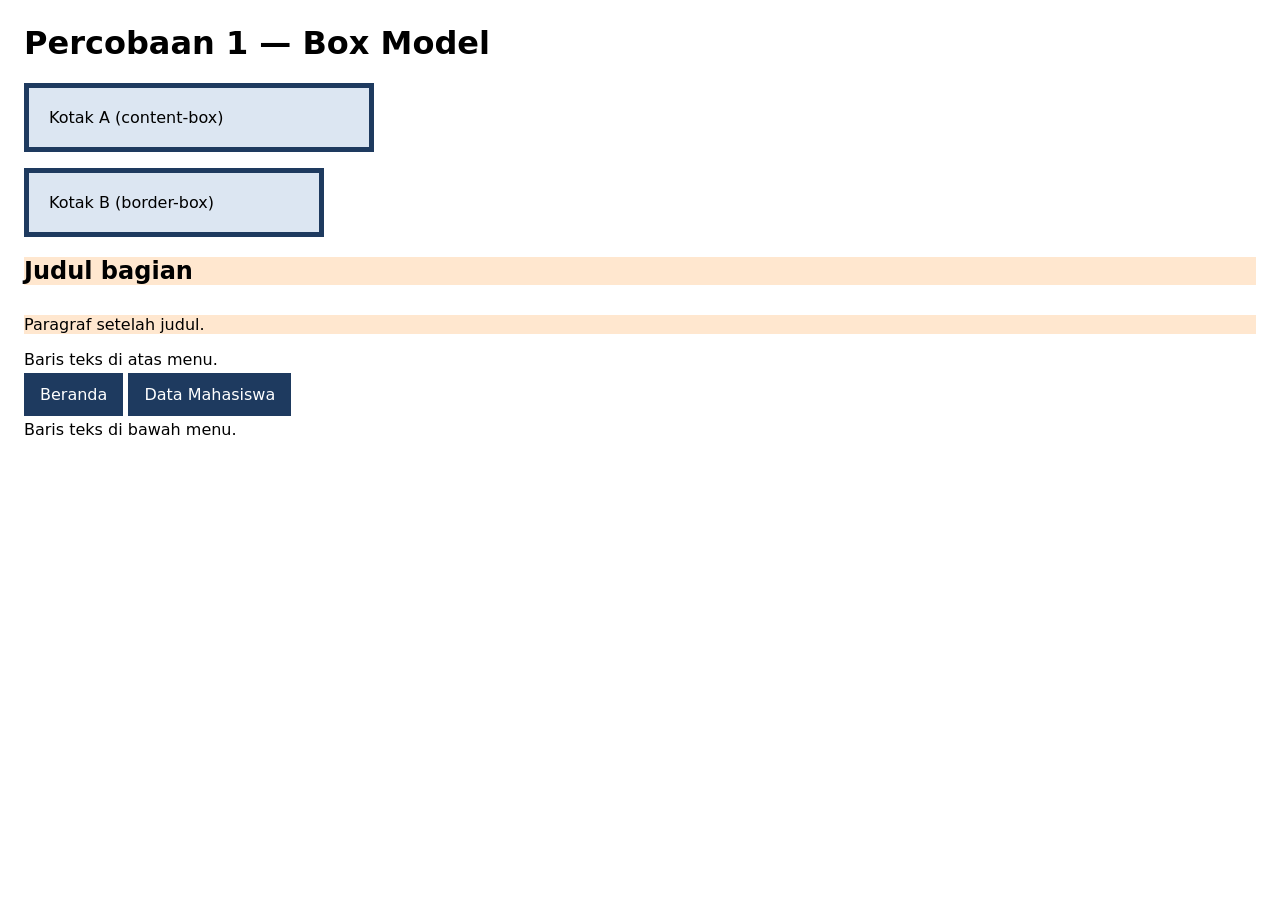
<file: p1-boxmodel/index.html>
<!DOCTYPE html>
<html lang="id">
<head>
  <meta charset="UTF-8">
  <meta name="viewport" content="width=device-width, initial-scale=1.0">
  <title>P1 — Box Model</title>
  <style>
    body { font-family: system-ui, sans-serif; margin: 24px; }

    /* --- A. box-sizing --- */
    .kotak {
      width: 300px;
      padding: 20px;
      border: 5px solid #1e3a5f;
      background: #dce6f2;
      margin-bottom: 16px;
    }
    .kotak-a { box-sizing: content-box; }
    .kotak-b { box-sizing: border-box; }

    /* --- B. margin collapsing --- */
    .judul { margin-bottom: 30px; background: #ffe7cf; }
    .paragraf { margin-top: 20px; background: #ffe7cf; }

    /* --- C. inline vs inline-block --- */
    .menu a {
      padding: 12px 16px;
      background: #1e3a5f;
      color: #fff;
      text-decoration: none;
    }
  </style>
</head>
<body>
  <h1>Percobaan 1 — Box Model</h1>

  <div class="kotak kotak-a">Kotak A (content-box)</div>
  <div class="kotak kotak-b">Kotak B (border-box)</div>

  <section class="uji-collapse">
    <h2 class="judul">Judul bagian</h2>
    <p class="paragraf">Paragraf setelah judul.</p>
  </section>

  <p>Baris teks di atas menu.</p>
  <nav class="menu">
    <a href="#">Beranda</a>
    <a href="#">Data Mahasiswa</a>
  </nav>
  <p>Baris teks di bawah menu.</p>
</body>
</html>
</file>
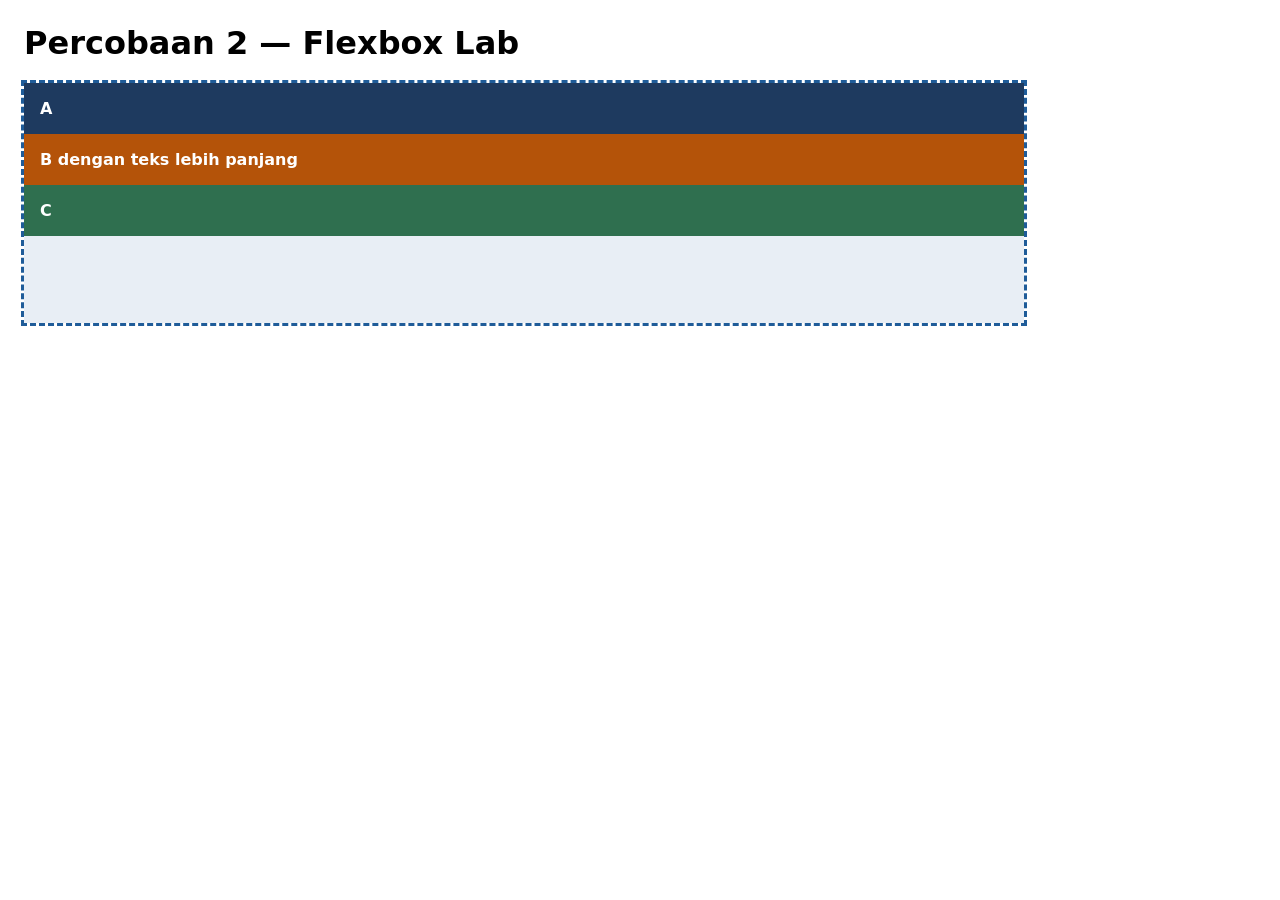
<file: p2-flexlab/index.html>
<!DOCTYPE html>
<html lang="id">
<head>
  <meta charset="UTF-8">
  <meta name="viewport" content="width=device-width, initial-scale=1.0">
  <title>P2 — Flexbox Lab</title>
  <style>
    * { box-sizing: border-box; }
    body { font-family: system-ui, sans-serif; margin: 24px; }

    .lab {
      width: 1000px;
      height: 240px;                 /* tinggi tetap agar align-items terlihat */
      outline: 3px dashed #1f5c99;   /* outline tidak memakan ruang */
      background: #e8eef5;
      /* EKSPERIMEN DIMULAI DI SINI (lakukan via DevTools) */
    }
    .item {
      padding: 16px;
      color: #fff;
      font-weight: 600;
    }
    .a { background: #1e3a5f; }
    .b { background: #b45309; }
    .c { background: #2f6f4f; }
  </style>
</head>
<body>
  <h1>Percobaan 2 — Flexbox Lab</h1>
  <div class="lab">
    <div class="item a">A</div>
    <div class="item b">B dengan teks lebih panjang</div>
    <div class="item c">C</div>
  </div>
</body>
</html>
</file>
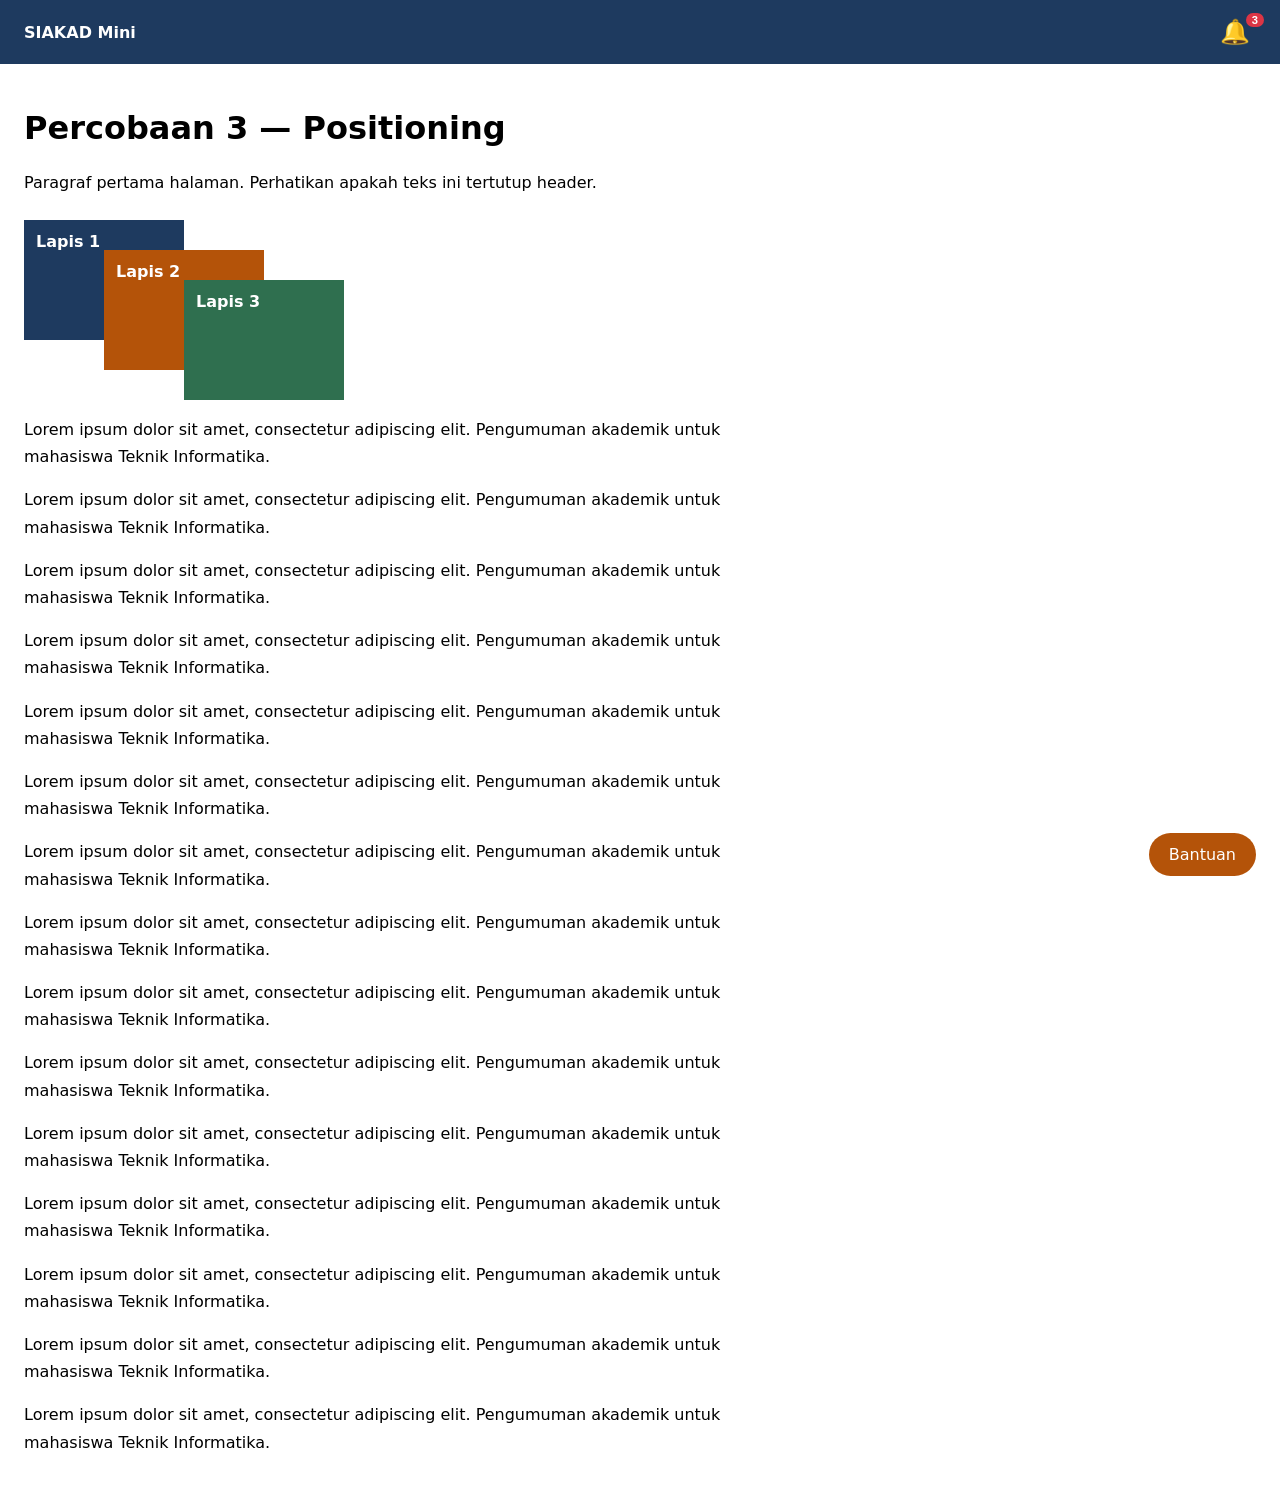
<file: p3-positioning/index.html>
<!DOCTYPE html>
<html lang="id">
<head>
  <meta charset="UTF-8">
  <meta name="viewport" content="width=device-width, initial-scale=1.0">
  <title>P3 — Positioning</title>
  <style>
    * { box-sizing: border-box; }
    body { margin: 0; font-family: system-ui, sans-serif; }

    .header {
      position: sticky;            /* eksperimen 1: ganti ke fixed */
      top: 0; z-index: 100;
      height: 64px;
      padding: 0 24px;
      display: flex;
      justify-content: space-between;
      align-items: center;
      background: #1e3a5f;
      color: #fff;
    }
    .notif {
      position: relative;          /* eksperimen 2: hapus baris ini */
      font-size: 1.5rem;
      background: none;
      border: 0;
    }
    .badge {
      position: absolute;
      top: -4px;
      right: -8px;
      padding: 1px 6px;
      font-size: 0.7rem;
      font-weight: 700;
      color: #fff;
      background: #dc3545;
      border-radius: 999px;
    }

    .isi { padding: 24px; }
    .isi p { max-width: 70ch; line-height: 1.7; }

    .tumpuk { position: relative; height: 180px; margin-top: 24px; }
    .lapis {
      position: absolute;
      width: 160px;
      height: 120px;
      padding: 12px;
      color: #fff;
      font-weight: 600;
    }
    .lapis-1 { left: 0;     top: 0;    background: #1e3a5f; }
    .lapis-2 { left: 80px;  top: 30px; background: #b45309; }
    .lapis-3 { left: 160px; top: 60px; background: #2f6f4f; }

    .chat {
      position: fixed;
      right: 24px;
      bottom: 24px;
      padding: 12px 20px;
      border-radius: 999px;
      background: #b45309;
      color: #fff;
      text-decoration: none;
    }
  </style>
</head>
<body>
  <header class="header">
    <strong>SIAKAD Mini</strong>
    <button class="notif" aria-label="Notifikasi, 3 belum dibaca">
      🔔<span class="badge">3</span>
    </button>
  </header>

  <main class="isi">
    <h1>Percobaan 3 — Positioning</h1>
    <p>Paragraf pertama halaman. Perhatikan apakah teks ini tertutup header.</p>

    <div class="tumpuk">
      <div class="lapis lapis-1">Lapis 1</div>
      <div class="lapis lapis-2">Lapis 2</div>
      <div class="lapis lapis-3">Lapis 3</div>
    </div>

    <p>Lorem ipsum dolor sit amet, consectetur adipiscing elit. Pengumuman akademik untuk mahasiswa Teknik Informatika.</p>
    <p>Lorem ipsum dolor sit amet, consectetur adipiscing elit. Pengumuman akademik untuk mahasiswa Teknik Informatika.</p>
    <p>Lorem ipsum dolor sit amet, consectetur adipiscing elit. Pengumuman akademik untuk mahasiswa Teknik Informatika.</p>
    <p>Lorem ipsum dolor sit amet, consectetur adipiscing elit. Pengumuman akademik untuk mahasiswa Teknik Informatika.</p>
    <p>Lorem ipsum dolor sit amet, consectetur adipiscing elit. Pengumuman akademik untuk mahasiswa Teknik Informatika.</p>
    <p>Lorem ipsum dolor sit amet, consectetur adipiscing elit. Pengumuman akademik untuk mahasiswa Teknik Informatika.</p>
    <p>Lorem ipsum dolor sit amet, consectetur adipiscing elit. Pengumuman akademik untuk mahasiswa Teknik Informatika.</p>
    <p>Lorem ipsum dolor sit amet, consectetur adipiscing elit. Pengumuman akademik untuk mahasiswa Teknik Informatika.</p>
    <p>Lorem ipsum dolor sit amet, consectetur adipiscing elit. Pengumuman akademik untuk mahasiswa Teknik Informatika.</p>
    <p>Lorem ipsum dolor sit amet, consectetur adipiscing elit. Pengumuman akademik untuk mahasiswa Teknik Informatika.</p>
    <p>Lorem ipsum dolor sit amet, consectetur adipiscing elit. Pengumuman akademik untuk mahasiswa Teknik Informatika.</p>
    <p>Lorem ipsum dolor sit amet, consectetur adipiscing elit. Pengumuman akademik untuk mahasiswa Teknik Informatika.</p>
    <p>Lorem ipsum dolor sit amet, consectetur adipiscing elit. Pengumuman akademik untuk mahasiswa Teknik Informatika.</p>
    <p>Lorem ipsum dolor sit amet, consectetur adipiscing elit. Pengumuman akademik untuk mahasiswa Teknik Informatika.</p>
    <p>Lorem ipsum dolor sit amet, consectetur adipiscing elit. Pengumuman akademik untuk mahasiswa Teknik Informatika.</p>
  </main>

  <a href="#" class="chat">Bantuan</a>
</body>
</html>
</file>
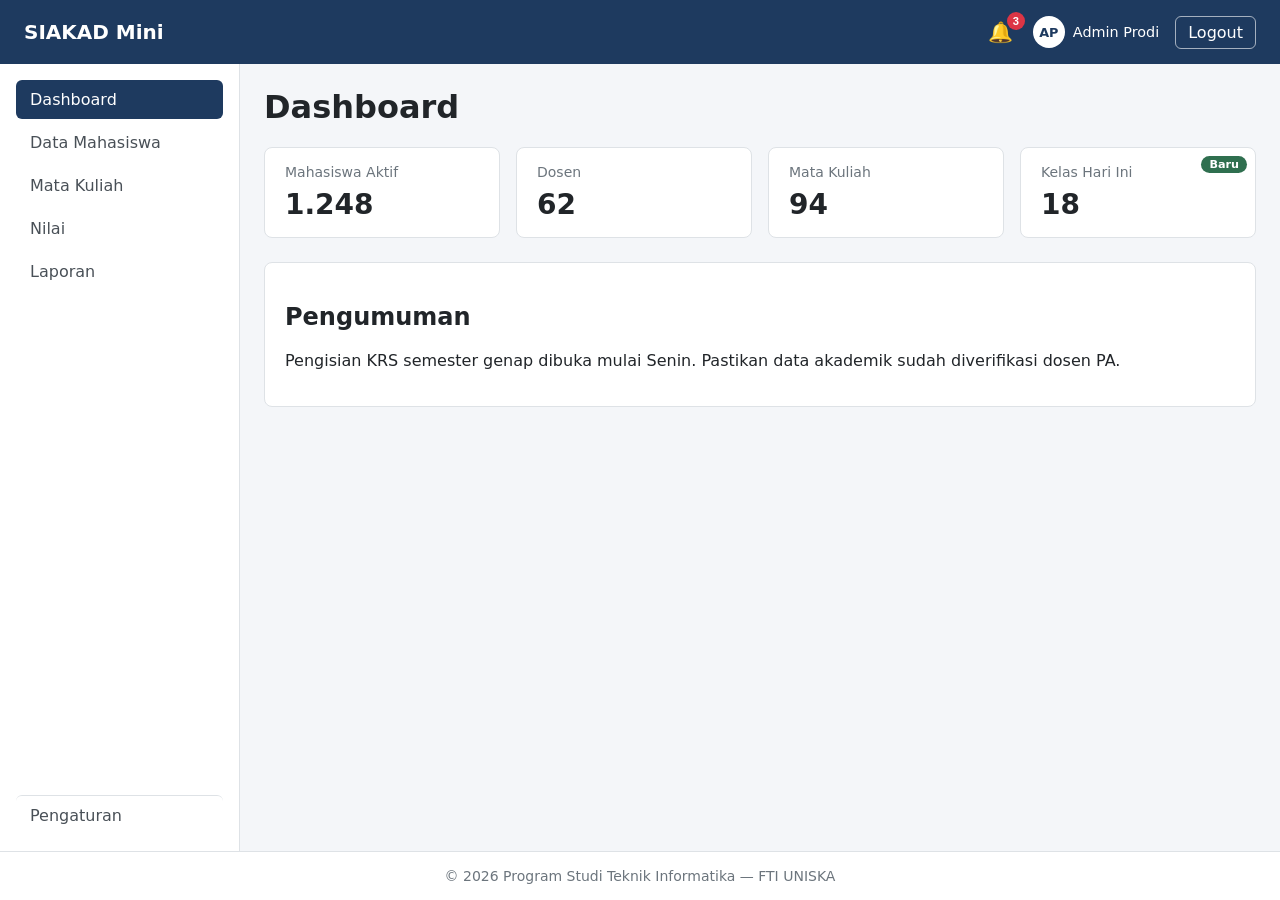
<file: p4-dashboard/index.html>
<!DOCTYPE html>
<html lang="id">
<head>
  <meta charset="UTF-8">
  <meta name="viewport" content="width=device-width, initial-scale=1.0">
  <title>SIAKAD Mini — Dashboard</title>
  <link rel="stylesheet" href="css/style.css">
</head>
<body>
  <header class="navbar">
    <div class="brand">SIAKAD Mini</div>
    <nav class="nav-kanan">
      <button class="notif" aria-label="Notifikasi, 3 belum dibaca">
        🔔<span class="badge">3</span>
      </button>
      <!-- Tugas 1: profil pengguna -->
      <div class="profil">
        <span class="avatar" aria-hidden="true">AP</span>
        <span class="nama">Admin Prodi</span>
      </div>
      <a href="#" class="logout">Logout</a>
    </nav>
  </header>

  <div class="wrapper">
    <aside class="sidebar">
      <nav class="menu" aria-label="Menu utama">
        <a href="#" class="aktif">Dashboard</a>
        <a href="#">Data Mahasiswa</a>
        <a href="#">Mata Kuliah</a>
        <a href="#">Nilai</a>
        <a href="#">Laporan</a>
      </nav>
      <!-- Tugas 2: Pengaturan di dasar sidebar -->
      <a href="#" class="pengaturan">Pengaturan</a>
    </aside>

    <main class="konten">
      <h1>Dashboard</h1>

      <section class="statistik">
        <article class="kartu"><h2>Mahasiswa Aktif</h2><p class="angka">1.248</p></article>
        <article class="kartu"><h2>Dosen</h2><p class="angka">62</p></article>
        <article class="kartu"><h2>Mata Kuliah</h2><p class="angka">94</p></article>
        <article class="kartu">
          <!-- Tugas 3: label "Baru" -->
          <span class="label-baru">Baru</span>
          <h2>Kelas Hari Ini</h2><p class="angka">18</p>
        </article>
      </section>

      <section class="panel">
        <h2>Pengumuman</h2>
        <p>Pengisian KRS semester genap dibuka mulai Senin. Pastikan data akademik sudah diverifikasi dosen PA.</p>
      </section>
    </main>
  </div>

  <footer class="footer">
    &copy; 2026 Program Studi Teknik Informatika — FTI UNISKA
  </footer>
</body>
</html>
</file>
<file: p4-dashboard/css/style.css>
/* ===== 1. Reset & Box Model ===== */
*, *::before, *::after { box-sizing: border-box; }

body {
  margin: 0;
  min-height: 100vh;
  display: flex;
  flex-direction: column; /* navbar, wrapper, footer vertikal */
  font-family: system-ui, -apple-system, "Segoe UI", Roboto, sans-serif;
  background: #f4f6f9;
  color: #212529;
}

/* ===== 2. Navbar ===== */
.navbar {
  position: sticky;
  top: 0;
  z-index: 100;
  display: flex;
  justify-content: space-between;
  align-items: center;
  height: 64px;
  padding: 0 1.5rem;
  background: #1e3a5f;
  color: #fff;
}
.brand { font-size: 1.25rem; font-weight: 700; }
.nav-kanan { display: flex; align-items: center; gap: 1rem; }
.logout {
  color: #fff;
  text-decoration: none;
  padding: 6px 12px;
  border: 1px solid rgba(255, 255, 255, 0.6);
  border-radius: 6px;
}

/* Tugas 1: profil pengguna */
.profil { display: flex; align-items: center; gap: 0.5rem; }
.avatar {
  display: flex;
  align-items: center;
  justify-content: center;
  width: 32px;
  height: 32px;
  border-radius: 50%;
  background: #fff;
  color: #1e3a5f;
  font-size: 0.8rem;
  font-weight: 700;
}
.nama { font-size: 0.9rem; white-space: nowrap; }

/* ===== 3. Badge ===== */
.notif {
  position: relative;
  background: none;
  border: 0;
  font-size: 1.25rem;
  padding: 4px;
  cursor: pointer;
}
.badge {
  position: absolute;
  top: -4px;
  right: -8px;
  min-width: 18px;
  padding: 1px 5px;
  font-size: 0.7rem;
  font-weight: 700;
  line-height: 16px;
  color: #fff;
  background: #dc3545;
  border-radius: 999px;
}

/* ===== 4. Kerangka sidebar + konten ===== */
.wrapper { display: flex; flex: 1; } /* flex: 1 mendorong footer ke bawah */
.sidebar {
  flex: 0 0 240px;
  display: flex;            /* Tugas 2 */
  flex-direction: column;
  padding: 1rem;
  background: #fff;
  border-right: 1px solid #dee2e6;
}
.konten {
  flex: 1;
  min-width: 0;
  padding: 1.5rem;
}
.menu { display: flex; flex-direction: column; gap: 4px; }
.menu a {
  padding: 10px 14px;
  border-radius: 6px;
  color: #495057;
  text-decoration: none;
}
.menu a:hover { background: #e9ecef; }
.menu a.aktif { background: #1e3a5f; color: #fff; }

/* Tugas 2: Pengaturan selalu di dasar sidebar */
.pengaturan {
  margin-top: auto;
  padding: 10px 14px;
  border-radius: 6px;
  color: #495057;
  text-decoration: none;
  border-top: 1px solid #dee2e6;
}
.pengaturan:hover { background: #e9ecef; }

/* ===== 5. Konten ===== */
.konten h1 { margin-top: 0; }
.statistik {
  display: flex;
  flex-wrap: wrap;
  gap: 1rem;
  margin-bottom: 1.5rem;
}
.kartu {
  position: relative;       /* Tugas 3: titik acuan label */
  flex: 1 1 200px;
  padding: 1rem 1.25rem;
  background: #fff;
  border: 1px solid #dee2e6;
  border-radius: 8px;
}
.kartu h2 {
  margin: 0 0 0.5rem;
  font-size: 0.875rem;
  font-weight: 500;
  color: #6c757d;
}
.angka { margin: 0; font-size: 1.75rem; font-weight: 700; }

/* Tugas 3: label "Baru" (relative + absolute) */
.label-baru {
  position: absolute;
  top: 0.5rem;
  right: 0.5rem;
  padding: 2px 8px;
  font-size: 0.7rem;
  font-weight: 700;
  color: #fff;
  background: #2f6f4f;
  border-radius: 999px;
}

.panel {
  padding: 1.25rem;
  background: #fff;
  border: 1px solid #dee2e6;
  border-radius: 8px;
}

/* ===== 6. Footer ===== */
.footer {
  padding: 1rem;
  text-align: center;
  font-size: 0.875rem;
  color: #6c757d;
  background: #fff;
  border-top: 1px solid #dee2e6;
}

/* ===== 7. Layar <= 768px ===== */
@media (max-width: 768px) {
  .wrapper { flex-direction: column; }
  .sidebar {
    flex-basis: auto; /* basis kini berlaku untuk tinggi */
    border-right: 0;
    border-bottom: 1px solid #dee2e6;
  }
  .menu { flex-direction: row; flex-wrap: wrap; }
  .pengaturan { margin-top: 0.5rem; }
  .nama { display: none; } /* hemat ruang navbar di layar kecil */
}
</file>
